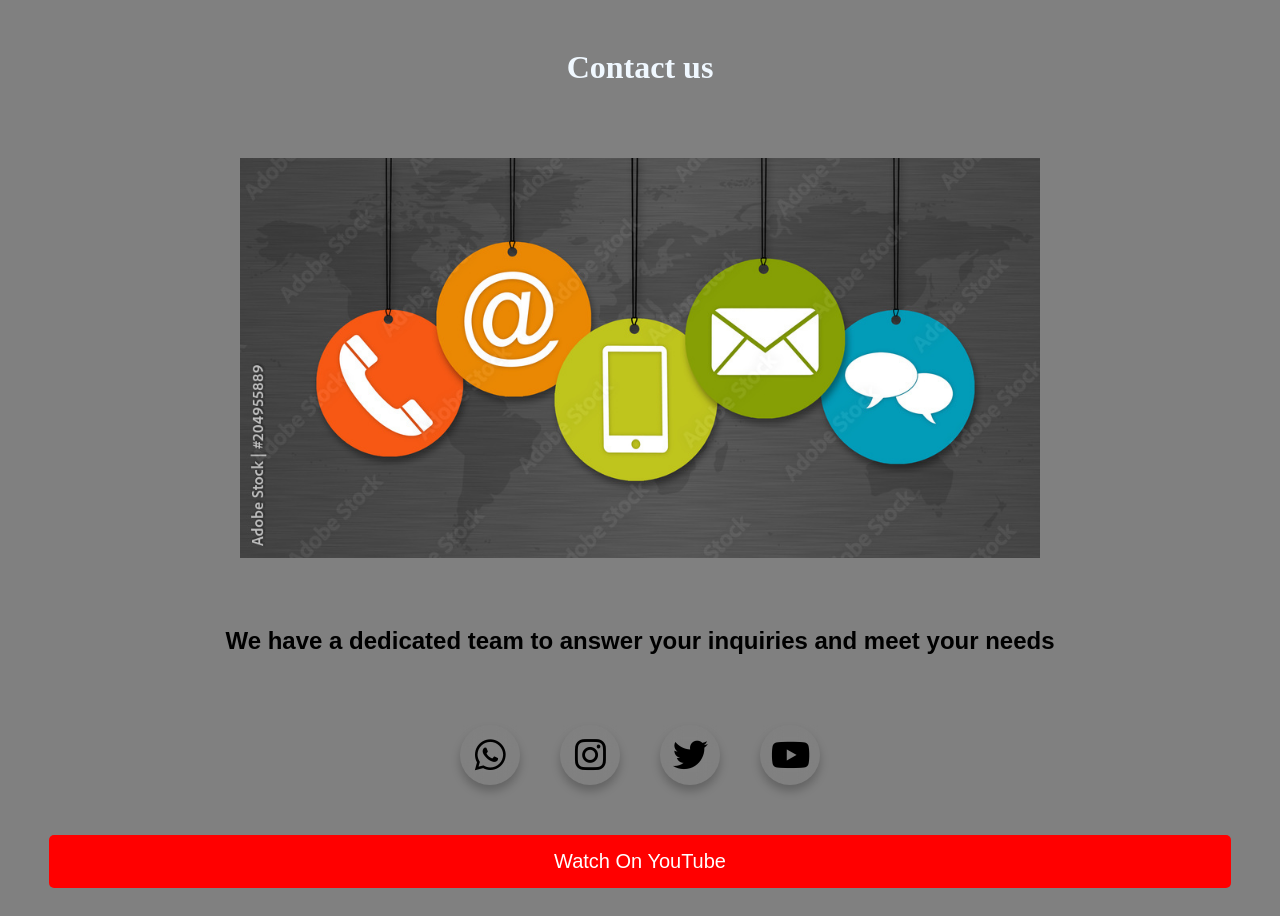
<file: HtmlPage3.html>
﻿
<!--Contact page-->
<!DOCTYPE html>
<html lang="en">

<head>
    <meta charset="UTF-8">
    <meta name="viewport" content="width=device-width, initial-scale=1.0">
    <link rel="stylesheet" href="https://cdnjs.cloudflare.com/ajax/libs/font-awesome/6.5.0/css/all.min.css" />
    <link href="css/StyleSheet2.css" rel="stylesheet" />
    <title> Contact us by Social Meadia </title>
</head>


<body>
    <h1><b>Contact us</b></h1>
    <img src="css/Contact.jpg" width="800" height="400"/>
    <h2>We have a dedicated team to answer your inquiries and meet your needs</h2>

    <div class="wrapper">
        <div class="icons whatsapp">
            <div class="tooltips">
                WhatsApp
            </div>
            <span>
                <i class="fa-brands fa-whatsapp"></i>
            </span>
        </div>

        <div class="icons instagram">
            <div class="tooltips">
                Instagram
            </div>
            <span>
                <i class="fa-brands fa-instagram"></i>
            </span>
        </div>

        <div class="icons twitter">
            <div class="tooltips">
                Twitter
            </div>
            <span>
                <i class="fa-brands fa-twitter"></i>
            </span>
        </div>

        <div class="icons youtub">
            <div class="tooltips">
                YouTube
            </div>
            <span>
                <i class="fa-brands fa-youtube"></i>
            </span>
        </div>
    </div>

    <a href="https://youtu.be/dOIv_fJa6ss?si=wKX58aS1jclHyQkp" target="_Zero" class="Zero">
        Watch On
        YouTube
    </a>
</body>

</html>
</file>
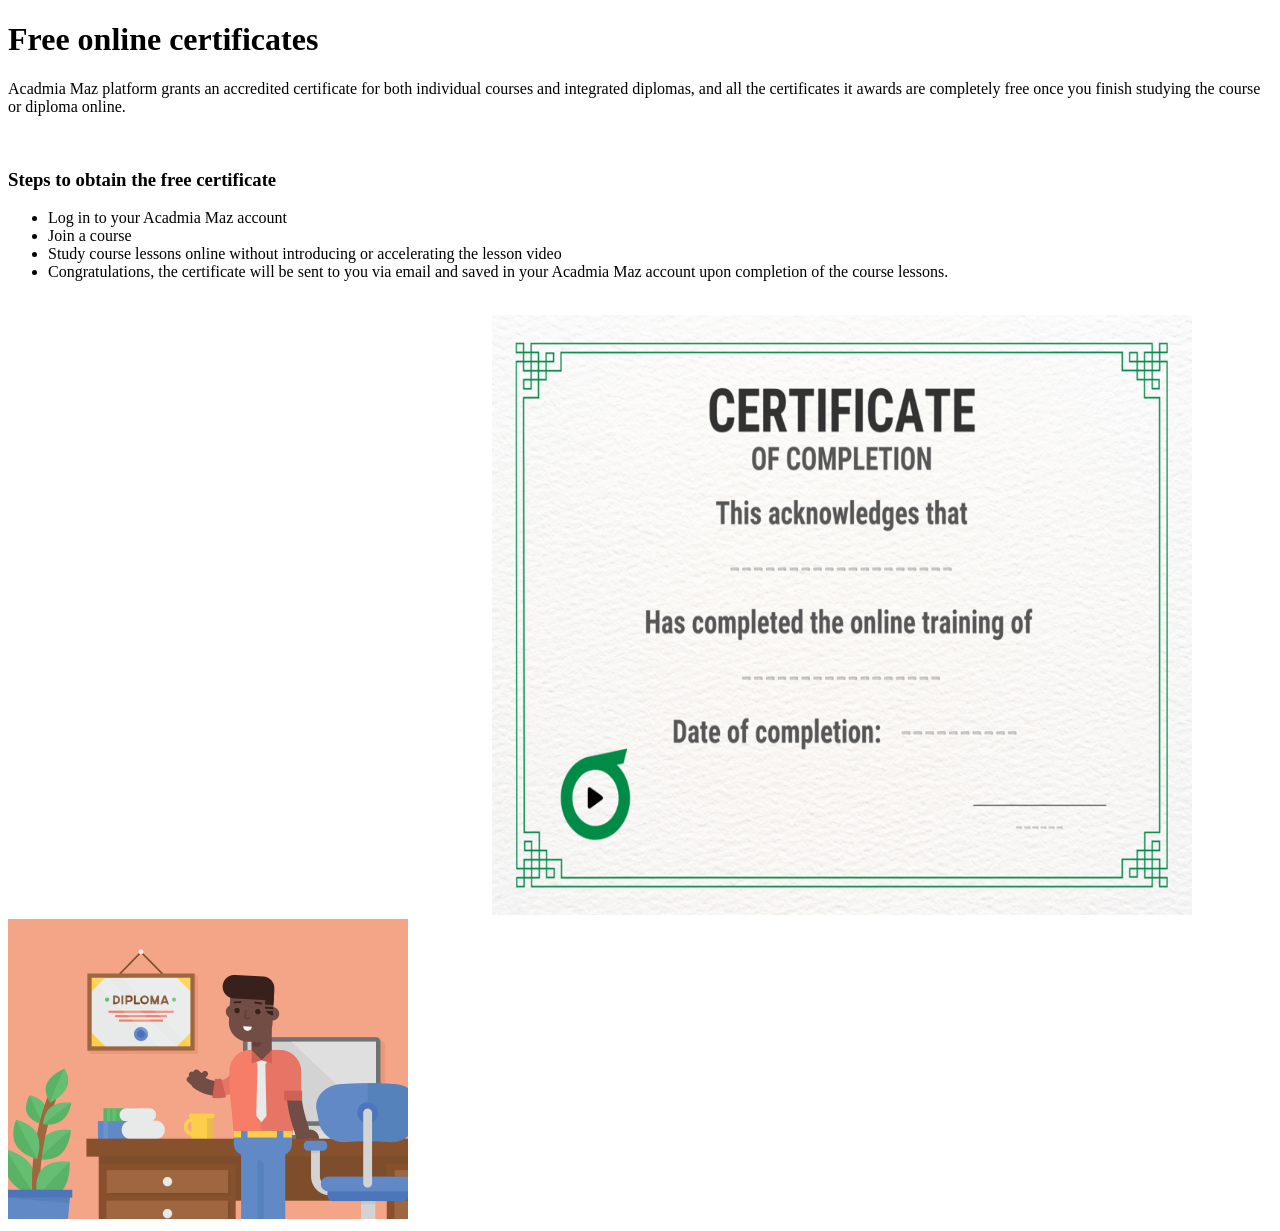
<file: HtmlPage4.html>
﻿<!--Certificate-->
<!DOCTYPE html>
<html lang="en">
<head>

    <title>Welcome Academia Maz</title>
</head>
<body>
    <h1>Free online certificates</h1>
    <p>Acadmia Maz platform grants an accredited certificate for both individual courses and integrated diplomas, and all the certificates it awards are completely free once you finish studying the course or diploma online.</p>
    <br />
    <h3>Steps to obtain the free certificate</h3>
    <ul>
        <li>Log in to your Acadmia Maz account</li>
        <li>Join a course</li>
        <li>Study course lessons online without introducing or accelerating the lesson video</li>
        <li>Congratulations, the certificate will be sent to you via email and saved in your Acadmia Maz account upon completion of the course lessons.</li>
    </ul>
    <br />

    <iframe src="https://giphy.com/embed/JqKOU2VAUx9bt9K4PK" width="480" height="480" frameBorder="0" class="giphy-embed" allowFullScreen></iframe>
    <img src="css/Certificate.png" width="700" height="600"/>

    <img src="css/cta_certificate.gif" width="400" height="300" />

    <style>
        body{
            background-color:white;
        }




    </style>




</body>
</html>
</file>
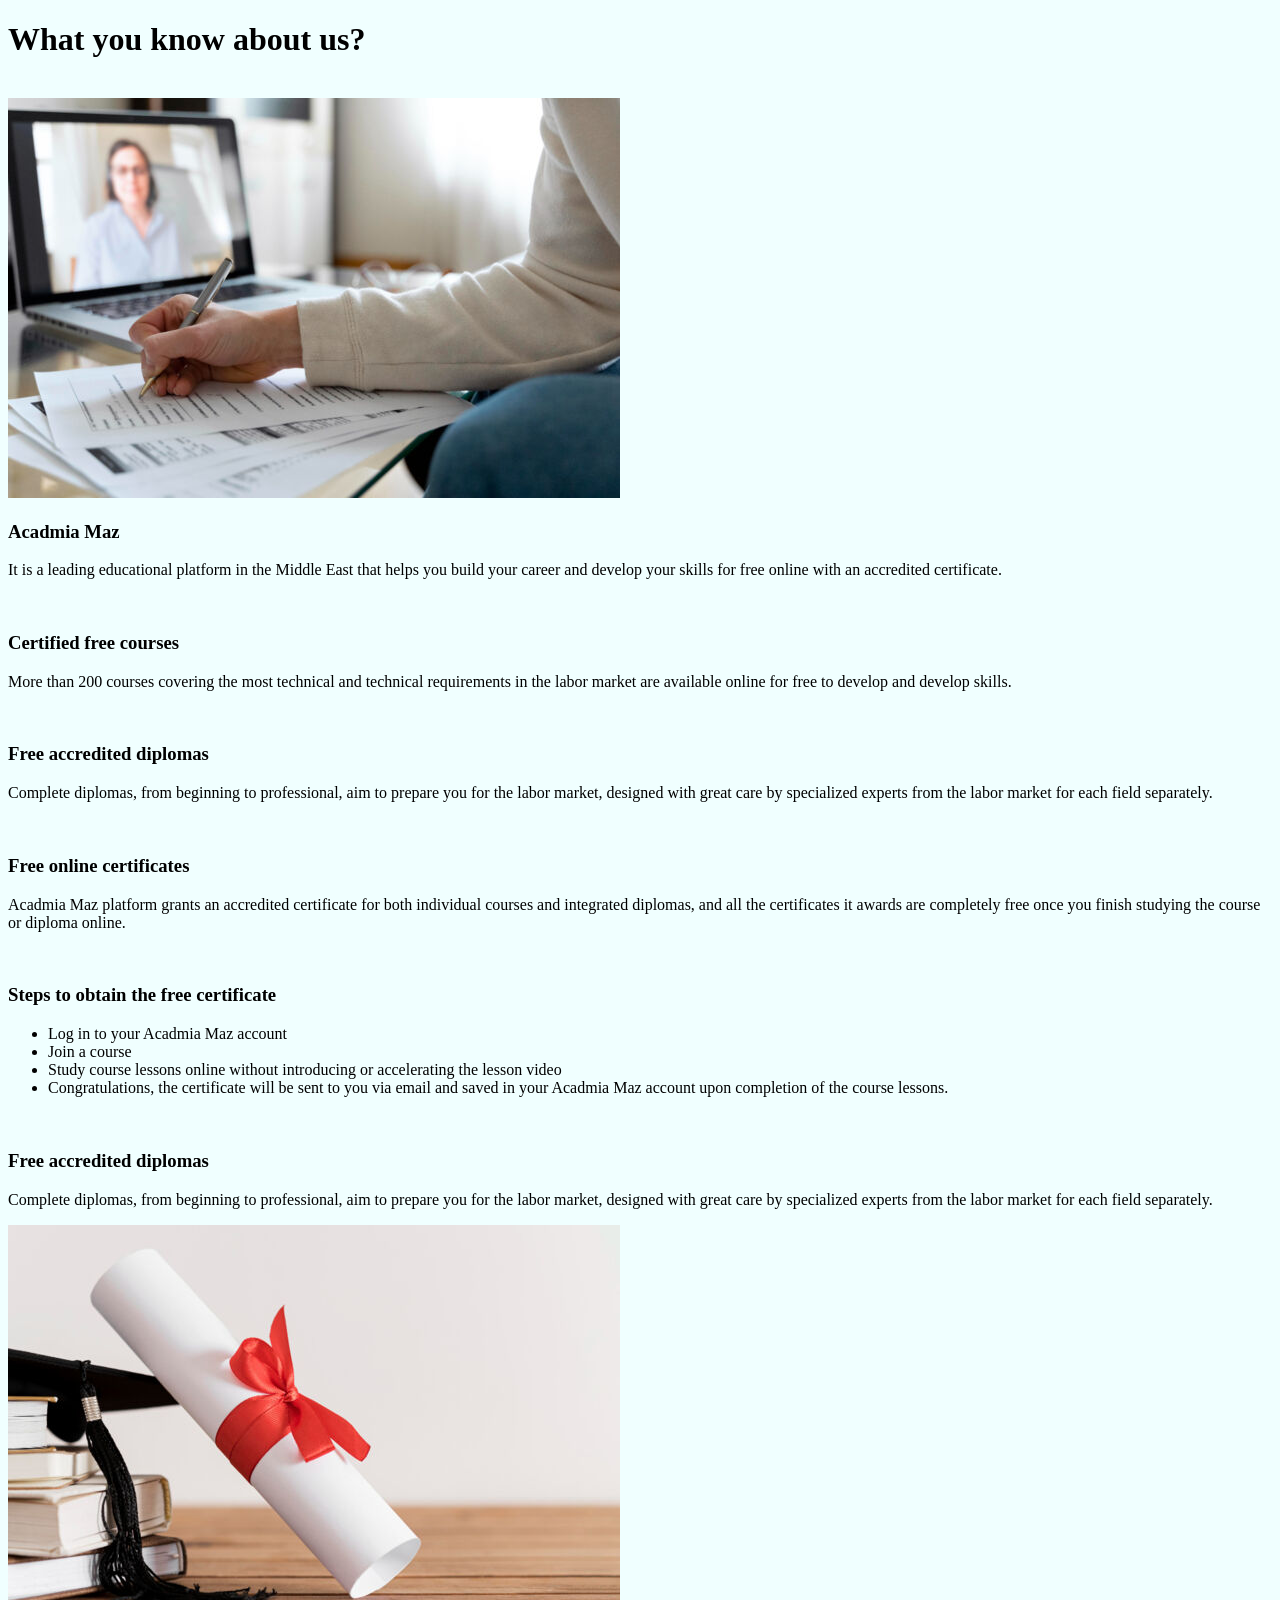
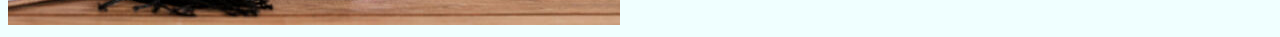
<file: HtmlPage5.html>
﻿<!--About-->
<!DOCTYPE html>
<html>
<head>
    <meta charset="utf-8" />
    <title>Acadmia Maz/About</title>


    <style>
        body{
            background-color:azure;
        }
    </style>



</head>
<body>
    
        <h1>What you know about us?</h1>
        <br />
        <img src="css/fd46c7_asset-aboutInstructors.jpg" />
        <h3><b>Acadmia Maz </b></h3>
        <p>It is a leading educational platform in the Middle East that helps you build your career and develop your skills for free online with an accredited certificate.</p>
        <br />
        <h3>Certified free courses</h3>
        <p>More than 200 courses covering the most technical and technical requirements in the labor market are available online for free to develop and develop skills.</p>
        <br />
        <h3>Free accredited diplomas</h3>
        <p>Complete diplomas, from beginning to professional, aim to prepare you for the labor market, designed with great care by specialized experts from the labor market for each field separately.</p>
        <br />
        <h3>Free online certificates</h3>
        <p>Acadmia Maz platform grants an accredited certificate for both individual courses and integrated diplomas, and all the certificates it awards are completely free once you finish studying the course or diploma online.</p>
        <br />
        <h3>Steps to obtain the free certificate</h3>
        <ul>
            <li>Log in to your Acadmia Maz account</li>
            <li>Join a course</li>
            <li>Study course lessons online without introducing or accelerating the lesson video</li>
            <li>Congratulations, the certificate will be sent to you via email and saved in your Acadmia Maz account upon completion of the course lessons.</li>
        </ul>
        <br />
        <h3>Free accredited diplomas</h3>
        <p>Complete diplomas, from beginning to professional, aim to prepare you for the labor market, designed with great care by specialized experts from the labor market for each field separately.</p>

        <img src="css/372cc8_asset-aboutCertificate.jpg" />


    

</body>
</html>
</file>
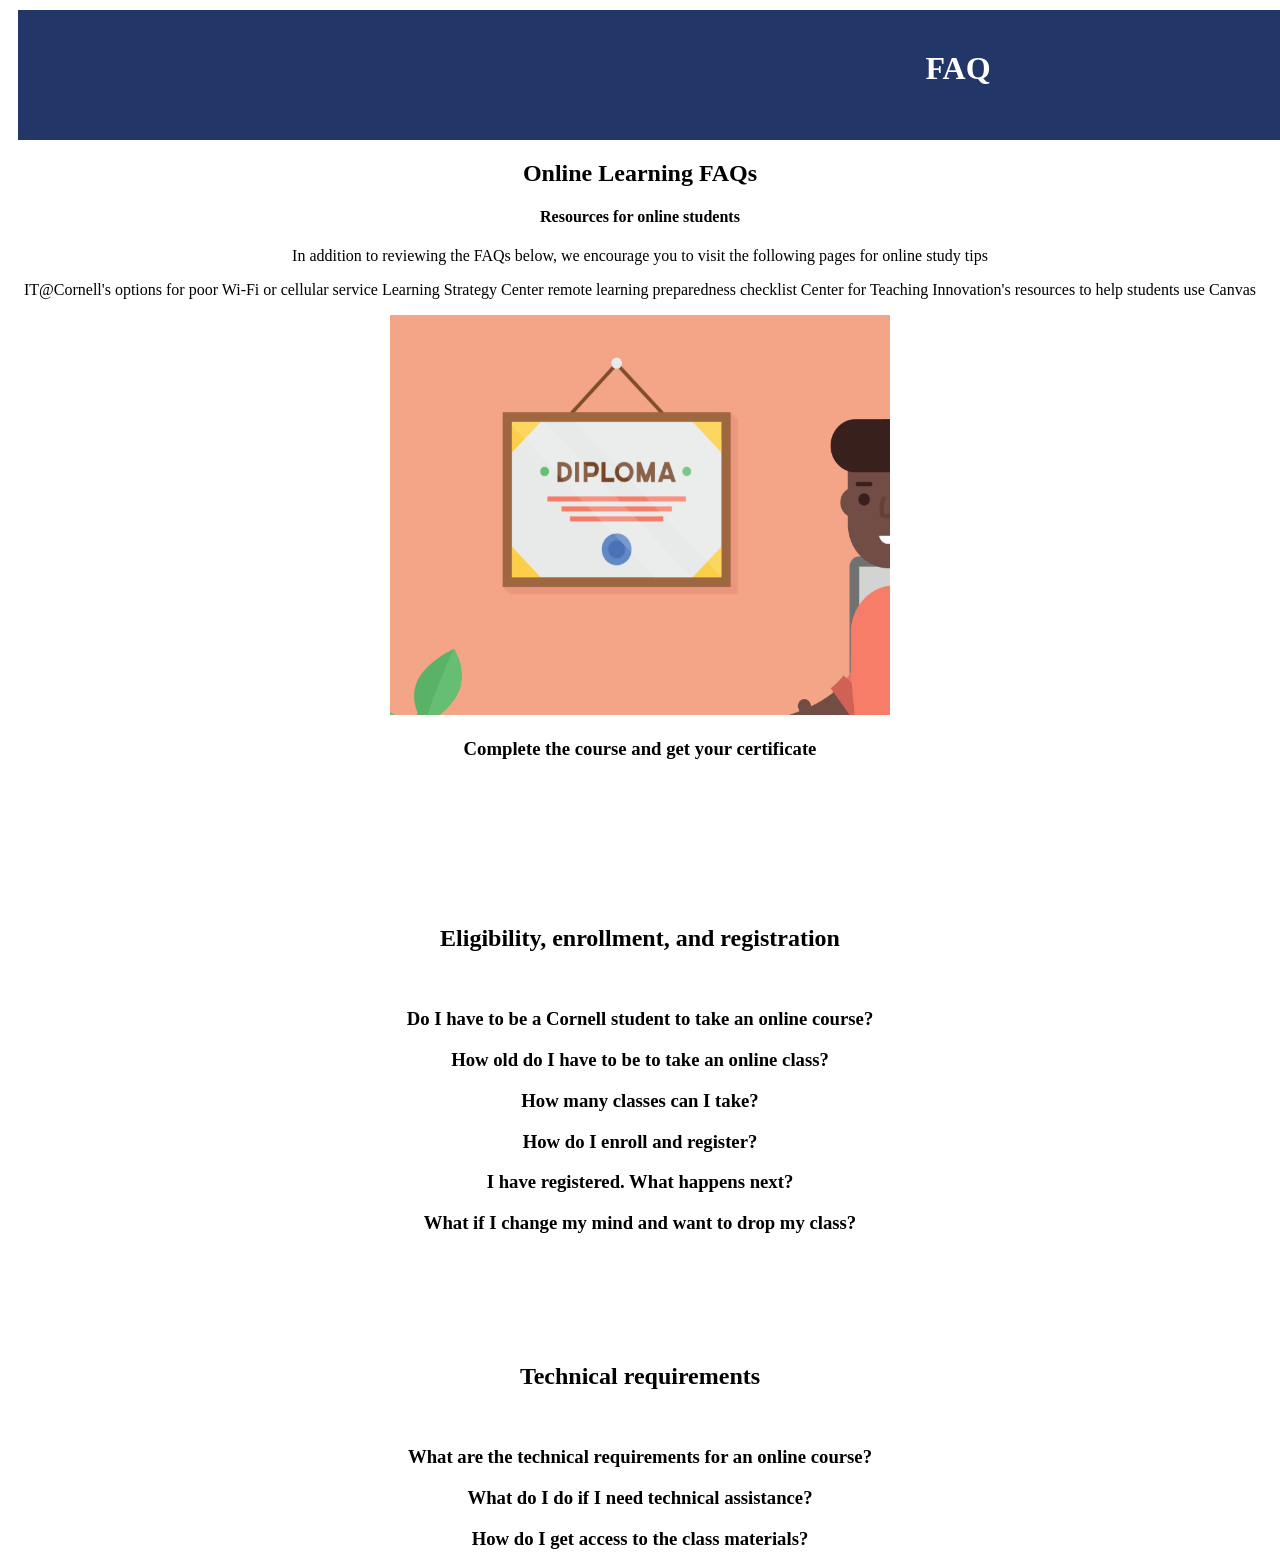
<file: HtmlPage6.html>
﻿<!--FAQ-->
<!DOCTYPE html>
<html>
<head>
    <meta charset="utf-8" />
    <title>FAQ</title>

    <style>
        h1 {
            border: 10px #223667 solid;
            width: 1800px;
            height: 50px;
            padding: 30px 30px 30px 30px;
            margin: 10px;
            background-color: #223667;
            color:white;
        }

    </style>



</head>
<body>
    <center>
        <h1>FAQ</h1>
    </center>
    <center>
        <h2>Online Learning FAQs</h2>
        <h4>Resources for online students</h4>
        <p>In addition to reviewing the FAQs below, we encourage you to visit the following pages for online study tips</p>

        <p>
            IT@Cornell's options for poor Wi-Fi or cellular service
            Learning Strategy Center remote learning preparedness checklist
            Center for Teaching Innovation's resources to help students use Canvas
        </p>
        <img src="css/cta_certificate.gif" width="500" height="400" />

        <h3>Complete the course and get your certificate</h3>
        <br /><br />
        <br /><br /><br /><br /><br />

        <h2>
            Eligibility, enrollment, and registration
        </h2>
        <br />
        <h3>Do I have to be a Cornell student to take an online course?</h3>
        <h3>How old do I have to be to take an online class?</h3>
        <h3>How many classes can I take?</h3>
        <h3>How do I enroll and register?</h3>
        <h3>I have registered. What happens next?</h3>
        <h3>What if I change my mind and want to drop my class?</h3>

        <br /><br /><br /><br /><br />

        <h2>Technical requirements</h2>
        <br />
        <h3>What are the technical requirements for an online course?</h3>
        <h3>What do I do if I need technical assistance?</h3>
        <h3>How do I get access to the class materials?</h3>

    </center>



</body>
</html>
</file>
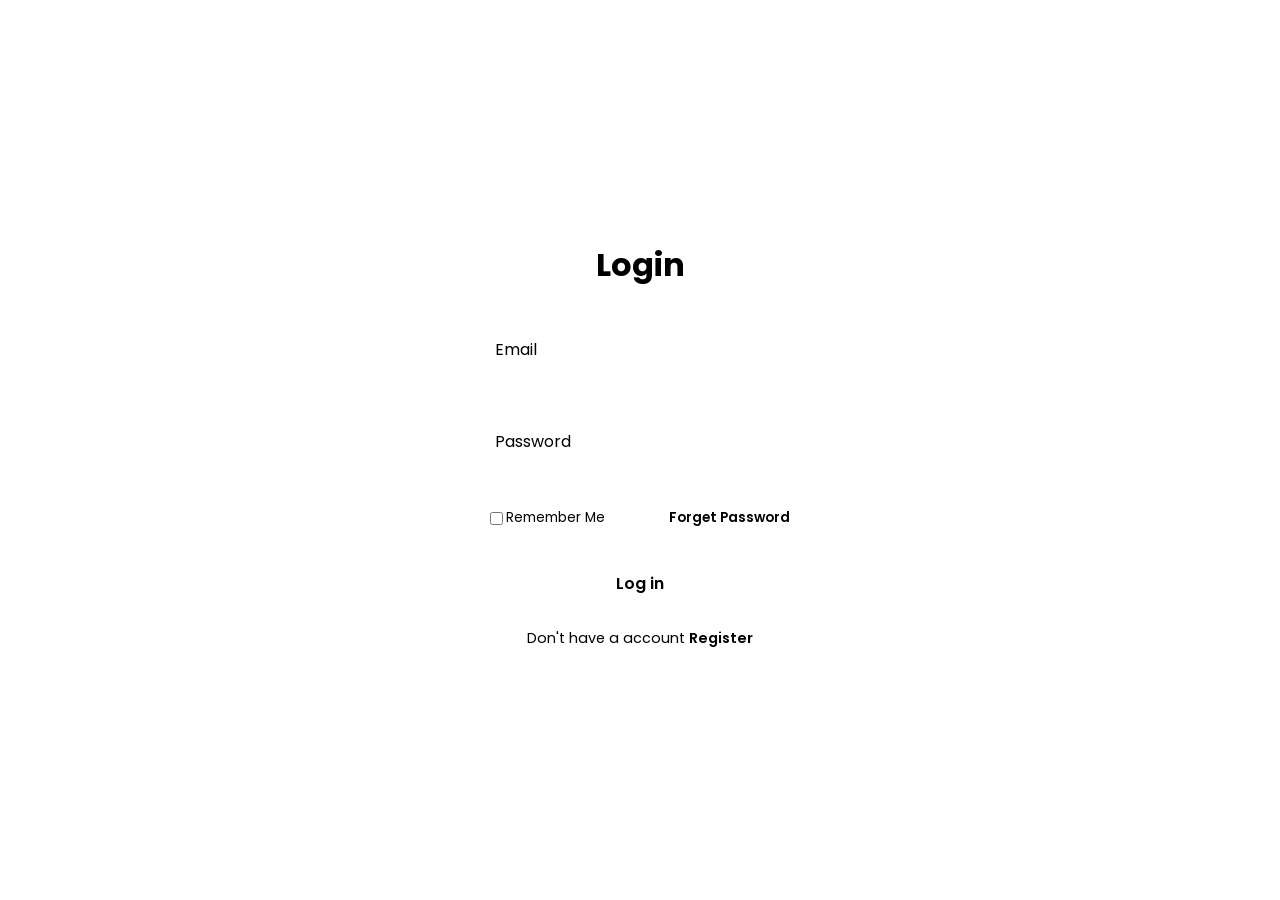
<file: login.html.html>
﻿<!--login-->
<!DOCTYPE html>
<html>
<head>
    <meta charset="utf-8" />
    <title>Login_page</title>
</head>
<body>
    <section>
        <form>
            <h1>Login</h1>
            <div class="inputbox">
                <ion-icon name="mail-outline"></ion-icon>
                <input type="email" required>
                <label for="">Email</label>
            </div>
            <div class="inputbox">
                <ion-icon name="lock-closed-outline"></ion-icon>
                <input type="password" required>
                <label for="">Password</label>
            </div>
            <div class="forget">
                <label for=""><input type="checkbox">Remember Me</label>
                <a href="#">Forget Password</a>
            </div>
            <button>Log in</button>
            <div class="register">
                <p>Don't have a account <a href="#">Register</a></p>
            </div>
        </form>
    </section>
    <style>
        @import url('https://fonts.googleapis.com/css2?family=Poppins:wght@500&display=swap');

        * {
            margin: 0;
            padding: 0;
            box-sizing: border-box;
            font-family: 'poppins',sans-serif;
        }

        body {
            display: flex;
            align-items: center;
            justify-content: center;
            min-height: 100vh;
            background-image: url(https://cdn.dribbble.com/users/4107928/screenshots/16332316/computer_science_4x.jpg);
            background-repeat: no-repeat;
            background-position: center;
            background-size: cover;
        }

        section {
            position: relative;
            max-width: 400px;
            background-color: transparent;
            border: 2px solid rgba(255, 255, 255, 0.5);
            border-radius: 20px;
            backdrop-filter: blur(55px);
            display: flex;
            justify-content: center;
            align-items: center;
            padding: 2rem 3rem;
        }

        h1 {
            font-size: 2rem;
            color:black;
            text-align: center;
        }

        .inputbox {
            position: relative;
            margin: 30px 0;
            max-width: 310px;
            border-bottom: 2px solid #fff;
        }

            .inputbox label {
                position: absolute;
                top: 50%;
                left: 5px;
                transform: translateY(-50%);
                color:black;
                font-size: 1rem;
                pointer-events: none;
                transition: all 0.5s ease-in-out;
            }

        input:focus ~ label,
        input:valid ~ label {
            top: -5px;
        }

        .inputbox input {
            width: 100%;
            height: 60px;
            background: transparent;
            border: none;
            outline: none;
            font-size: 1rem;
            padding: 0 35px 0 5px;
            color:black;
        }

        .inputbox ion-icon {
            position: absolute;
            right: 8px;
            color: black;
            font-size: 1.2rem;
            top: 20px;
        }

        .forget {
            margin: 35px 0;
            font-size: 0.85rem;
            color: black;
            display: flex;
            justify-content: space-between;
        }

            .forget label {
                display: flex;
                align-items: center;
            }

                .forget label input {
                    margin-right: 3px;
                }

            .forget a {
                color: black;
                text-decoration: none;
                font-weight: 600;
            }

                .forget a:hover {
                    text-decoration: underline;
                }

        button {
            width: 100%;
            height: 40px;
            border-radius: 40px;
            background-color: rgb(255, 255,255, 1);
            border: none;
            outline: none;
            cursor: pointer;
            font-size: 1rem;
            font-weight: 600;
            transition: all 0.4s ease;
        }

            button:hover {
                background-color: rgb(255, 255,255, 0.5);
            }

        .register {
            font-size: 0.9rem;
            color:black;
            text-align: center;
            margin: 25px 0 10px;
        }

            .register p a {
                text-decoration: none;
                color:black;
                font-weight: 600;
            }

                .register p a:hover {
                    text-decoration: underline;
                }
    </style>
</body>
</html>
</file>
<file: css/StyleSheet2.css>
﻿/*contact page*/
body {
    height: 100vh;
    display: flex;
    flex-direction: column;
    gap: 50px;
    align-items: center;
    justify-content: center;
    overflow: hidden;
    font-family: sans-serif;
    background-color:gray;
}
h1{
    font-family:Bahnschrift;
    color:aliceblue;
    font-size-adjust:inherit;
}
.wrapper {
    display: flex;
    gap: 40px;
}

    .wrapper .icons {
        text-align: center;
        backdrop-filter: blur(10px);
        cursor: pointer;
    }

        .wrapper .icons span {
            display: block;
            height: 60px;
            width: 60px;
            border-radius: 50%;
            box-shadow: 0 6px 10px #0000003b;
            transition: 0.4s cubic-bezier(0.68, -0.55, 0.265, 1.55);
        }

            .wrapper .icons span i {
                line-height: 60px;
                font-size: 35px;
            }


        .wrapper .icons .tooltips {
            position: absolute;
            top: 0;
            left: -15px;
            color: white;
            padding: 6px 14px;
            font-size: 20px;
            border-radius: 20px;
            opacity: 0;
            box-shadow: #0000002b 0px -23px 25px 0px inset, #0000001a 0px -79px 40px 0px inset, #0000006b 0px 10px 20px;
            transition: 0.4s cubic-bezier(0.68, -0.55, 0.265, 1.55);
        }

        .wrapper .icons:hover .tooltips {
            top: -60px;
            opacity: 1;
        }

        .wrapper .icons:hover span {
            color: white;
        }

        .wrapper .icons:hover span,
        .wrapper .icons:hover .tooltips {
            text-shadow: 0px -1px 0px #00000066;
        }

    .wrapper .whatsapp:hover span,
    .wrapper .whatsapp:hover .tooltips {
        background-color: #25ce3c;
    }

    .wrapper .instagram:hover span,
    .wrapper .instagram:hover .tooltips {
        background: -webkit-linear-gradient(bottom right, #ffc54e 0%, #fc0538 50%, #6650f5 100%);
    }

    .wrapper .twitter:hover span,
    .wrapper .twitter:hover .tooltips {
        background-color: #4650f6;
    }

    .wrapper .youtub:hover span,
    .wrapper .youtub:hover .tooltips {
        background-color: #fc0538;
    }

.Zero{
    text-decoration: none;
    width: 90vw;
    padding: 15px;
    border-radius: 5px;
    text-align: center;
    font-size: 20px;
    color: #fff;
    background-color: #ff0000;
}

@media only screen and (max-width: 600px) {

    .wrapper {
        gap: 15px;
    }
}
</file>
